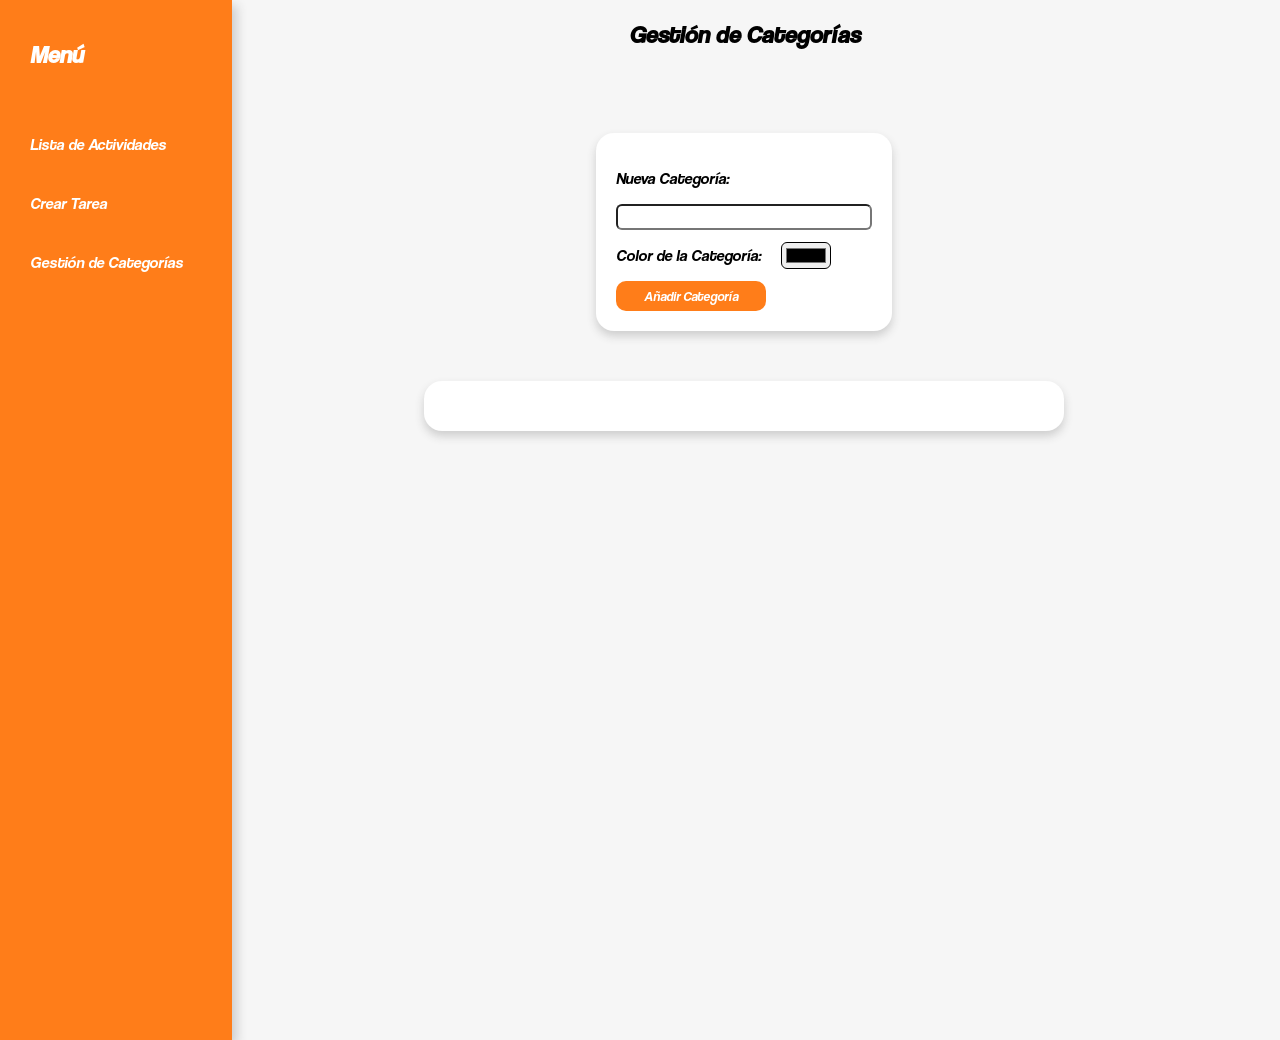
<file: categories.html>
<!DOCTYPE html>
<html lang="en">
<head>
    <meta charset="UTF-8">
    <meta name="viewport" content="width=device-width, initial-scale=1.0">
    <title>Gestión de Categorías</title>
    <link rel="stylesheet" href="css/style.css">
</head>
<body>
    <section class="categorias">
        <div class="menu">
            <h2>Menú</h2>
            <ul>
                <li><div><a href="index.html">Lista de Actividades</a></div></li>
                <li><div><a href="crear-tasca.html">Crear Tarea</a></div></li>
                <li><div><a href="categories.html">Gestión de Categorías</a></div></li>
            </ul>
        </div>

        <div class="workspace-categorias">
            <h1>Gestión de Categorías</h1>
            <div class="categorias-box">
                <p>Nueva Categoría:</p>
                <input type="text" id="nombre-cat">
                <div class="color-categoria">
                    <p>Color de la Categoría:</p>
                    <input type="color" id="color-cat">
                </div>
                <button onclick="guardarCategoria()">Añadir Categoría</button>
            </div>
            <div class="lista-categorias">
            </div>
        </div>
    </section>
    <script src="js/storage.js"></script>
    <script src="js/categories.js"></script> 
</body>
</html>
</file>
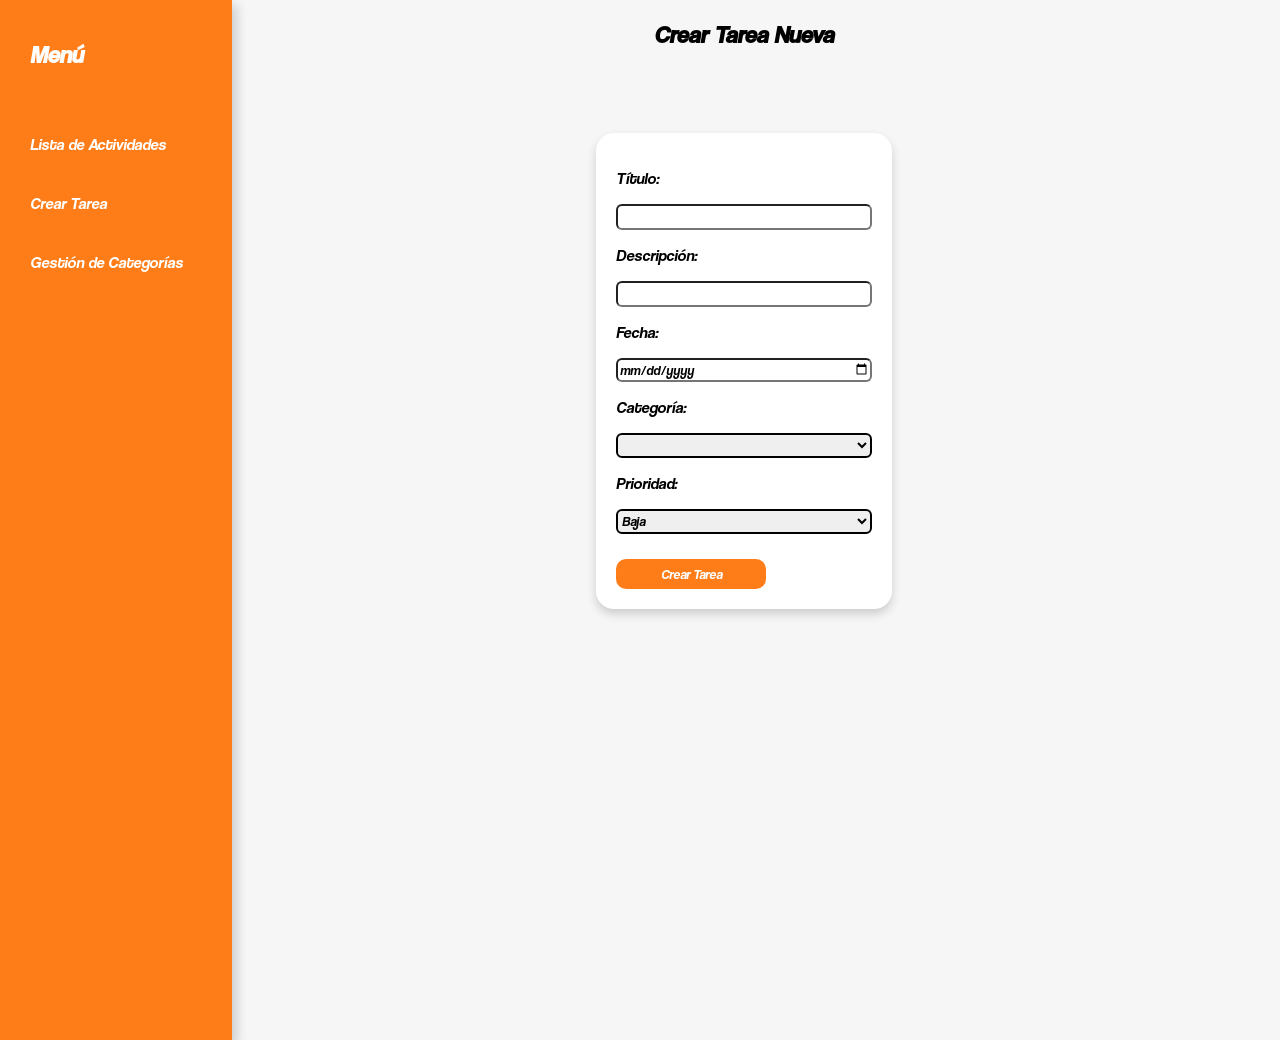
<file: crear-tasca.html>
<!DOCTYPE html>
<html lang="en">
<head>
    <meta charset="UTF-8">
    <meta name="viewport" content="width=device-width, initial-scale=1.0">
    <title>Gestión de Categorías</title>
    <link rel="stylesheet" href="css/style.css">
</head>
<body>
    <section class="tareas">
        <div class="menu">
            <h2>Menú</h2>
            <ul>
                <li><div><a href="index.html">Lista de Actividades</a></div></li>
                <li><div><a href="crear-tasca.html">Crear Tarea</a></div></li>
                <li><div><a href="categories.html">Gestión de Categorías</a></div></li>
            </ul>
        </div>

        <div class="workspace-tareas">
            <h1>Crear Tarea Nueva</h1>
            <div class="tareas-box">
                <p>Título:</p>
                <input type="text" id="titulo-tarea">
                <p>Descripción:</p>
                <input type="text" id="desc-tarea">
                <p>Fecha:</p>
                <input type="date" id="fecha-tarea">
                <p>Categoría:</p>
                <select name="categorias" id="selector-categorias" class="dropdown-select">
                </select>
                <p>Prioridad:</p>
                <select id="prioridad-tarea" name="prioridad" class="dropdown-select">
                    <option value="Baja">Baja</option>
                    <option value="Media">Media</option>
                    <option value="Alta">Alta</option>
                </select>
                <button onclick="guardarTarea()">Crear Tarea</button>
            </div>
        </div>
    </section>
    <script src="js/storage.js"></script>
    <script src="js/form-tasca.js"></script>
</body>
</html>
</file>
<file: css/style.css>
:root{
    --color-primary: #FF7D19;
    --color-primary-option2: #6d492e;
    --color-secondary: #FFFFFF;

    --text-color-primary: #000000;
    --text-color-secondary: #FFFFFF;
}

@font-face {
    font-family: 'Coolvetica';
    src: url("../fonts/Coolvetica\ Rg\ It.otf");
}




body {
    margin: 0px;
    font-family: 'Coolvetica';
    background-color: #f6f6f6;
}

main {
    display: flex;
    gap: 20px;
}

.menu {
    display: flex;
    flex-direction: column;
    gap: 20px;
    padding: 20px;
    height: 1000px;
    width: 15%;

    background-color: var(--color-primary);
    color: var(--text-color-secondary);

    box-shadow: 5px 5px 10px #cdcdcd;
}

.menu h2{
    padding-left: 10px;
}

ul {
    list-style-type: none;
    padding: 0px;
}

li {
    margin-bottom: 20px;
}

a {
    color: var(--text-color-secondary);
    text-decoration: none;
}

li div {
    padding: 10px;
    border-radius: 10px;
    transition: transform 0.2s ease-in-out, background-color 0.2s ease-in-out;
}

li div:hover{
    background-color: rgb(from var(--color-primary) calc(r - 20) calc(g - 20) calc(b - 20));
    transform: scale(1.05)
}

.workspace-index {
    display: flex;
    flex-direction: column;
}

.workspace-index h1 {
    text-align: center;
}

.lista-actividades {
    background-color: var(--color-secondary);
    padding: 20px;
    width: 75vw;
    height: 40px;
    display: flex;
    justify-content: space-between;
    box-shadow: 0px 5px 10px #cdcdcd;
    border-radius: 10px;
}

.subir-archivo {
    display: flex;
    gap: 10px;
}

.subir-archivo button {
    width: 70px;
}

.lista-actividades button {
    background-color: var(--color-primary);
    color: var(--text-color-secondary);
    font-family: 'Coolvetica';
    border: none;
    border-radius: 10px;
    width: 150px;
    cursor: pointer;
    transition: transform 0.2s ease-in-out, background-color 0.2s ease-in-out;
}

.lista-actividades button:hover {
    background-color: rgb(from var(--color-primary) calc(r - 20) calc(g - 20) calc(b - 20));
    transform: scale(1.02)
}

.lista-actividades input {
    border-radius: 10px;
    font-family: 'Coolvetica';
}

#contenedor-pendientes, #contenedor-acabadas {
    display: grid;
    grid-template-columns: repeat(auto-fill, minmax(300px, 1fr));
    gap: 20px;
    padding: 20px 0;
}

.tarea-card {
    display: flex;
    flex-direction: column;
    min-height: 180px;
    justify-content: space-between;
    border-radius: 8px;
    padding: 15px;
    box-shadow: 0 2px 4px rgba(0,0,0,0.1);
}

.categorias {
    display: flex;
}

.workspace-categorias {
    display: flex;
    flex-direction: column;
    width: 50%;
    padding-left: 15%;
    align-items: center;
}

.workspace-categorias h1 {
    text-align: center;
}

.categorias-box {
    background-color: var(--color-secondary);
    padding: 20px;
    display: flex;
    flex-direction: column;
    box-shadow: 0px 5px 10px #cdcdcd;
    border-radius: 18px;
    width: 40%;
    margin-top: 10%;
}

.categorias-box input {
    border-radius: 6px;
    height: 20px;
}

.categorias-box button {
    background-color: var(--color-primary);
    color: var(--text-color-secondary);
    font-family: 'Coolvetica';
    border: none;
    border-radius: 10px;
    width: 150px;
    height: 30px;
    cursor: pointer;
    transition: transform 0.2s ease-in-out, background-color 0.2s ease-in-out;
}

.categorias-box button:hover {
    background-color: rgb(from var(--color-primary) calc(r - 20) calc(g - 20) calc(b - 20));
    transform: scale(1.02)
}

.color-categoria {
    display: flex;
    flex-direction: row;
    align-items: center;
    gap: 20px;
}

.color-categoria input {
    cursor: pointer;
    height: 27px;
}

.lista-categorias {
    margin-top: 50px;
    width: 100%;
    min-height: 50px;
    border-radius: 18px;
    box-shadow: 0px 5px 10px #cdcdcd;
    background-color: var(--color-secondary);
}

.tareas {
    display: flex;
}

.workspace-tareas {
    display: flex;
    flex-direction: column;
    width: 50%;
    padding-left: 15%;
    align-items: center;

}

.workspace-tareas h1 {
    text-align: center;
}

.tareas-box {
    background-color: var(--color-secondary);
    padding: 20px;
    display: flex;
    flex-direction: column;
    box-shadow: 0px 5px 10px #cdcdcd;
    border-radius: 18px;
    width: 40%;
    margin-top: 10%;
}

.tareas-box input {
    border-radius: 6px;
    height: 20px;
    font-family: 'Coolvetica';
}

.dropdown-select {
    border-radius: 6px;
    height: 25px;
    border-width: 2px;
    border-color: #000000;
    font-family: 'Coolvetica';
}

.tareas-box button {
    margin-top: 10%;
    background-color: var(--color-primary);
    color: var(--text-color-secondary);
    font-family: 'Coolvetica';
    border: none;
    border-radius: 10px;
    width: 150px;
    height: 30px;
    cursor: pointer;
    transition: transform 0.2s ease-in-out, background-color 0.2s ease-in-out;
}

.tareas-box button:hover {
    background-color: rgb(from var(--color-primary) calc(r - 20) calc(g - 20) calc(b - 20));
    transform: scale(1.02)
}

.eliminar-categoria {
    background-color: #ff4d4d;
    color: white;
    border: none;
    padding: 5px 10px;
    border-radius: 5px;
    cursor: pointer;
    font-family: 'Coolvetica';
    transition: transform 0.2s ease-in-out, background-color 0.2s ease-in-out;
}

.eliminar-categorias:hover {
    background-color: rgb(from #ff4d4d calc(r - 20) calc(g - 20) calc(b - 20));
    transform: scale(1.02)
}
</file>
